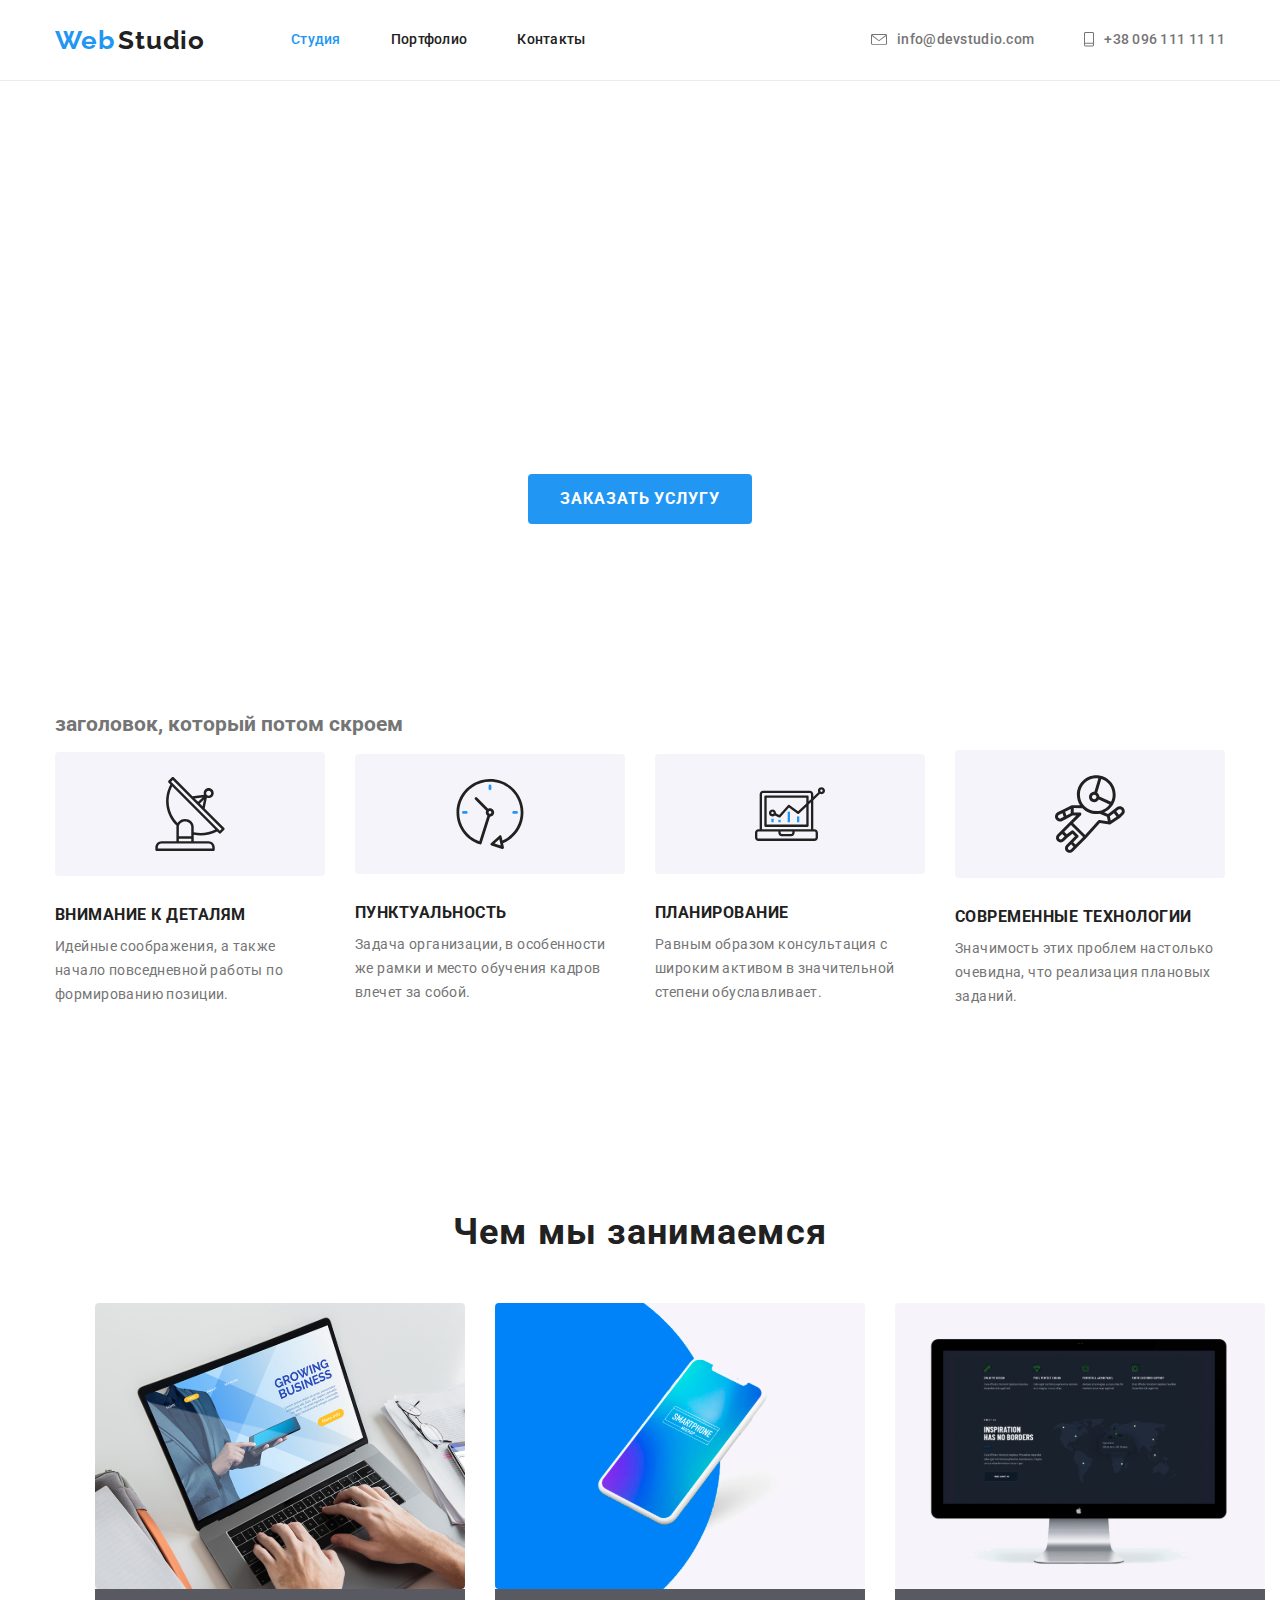
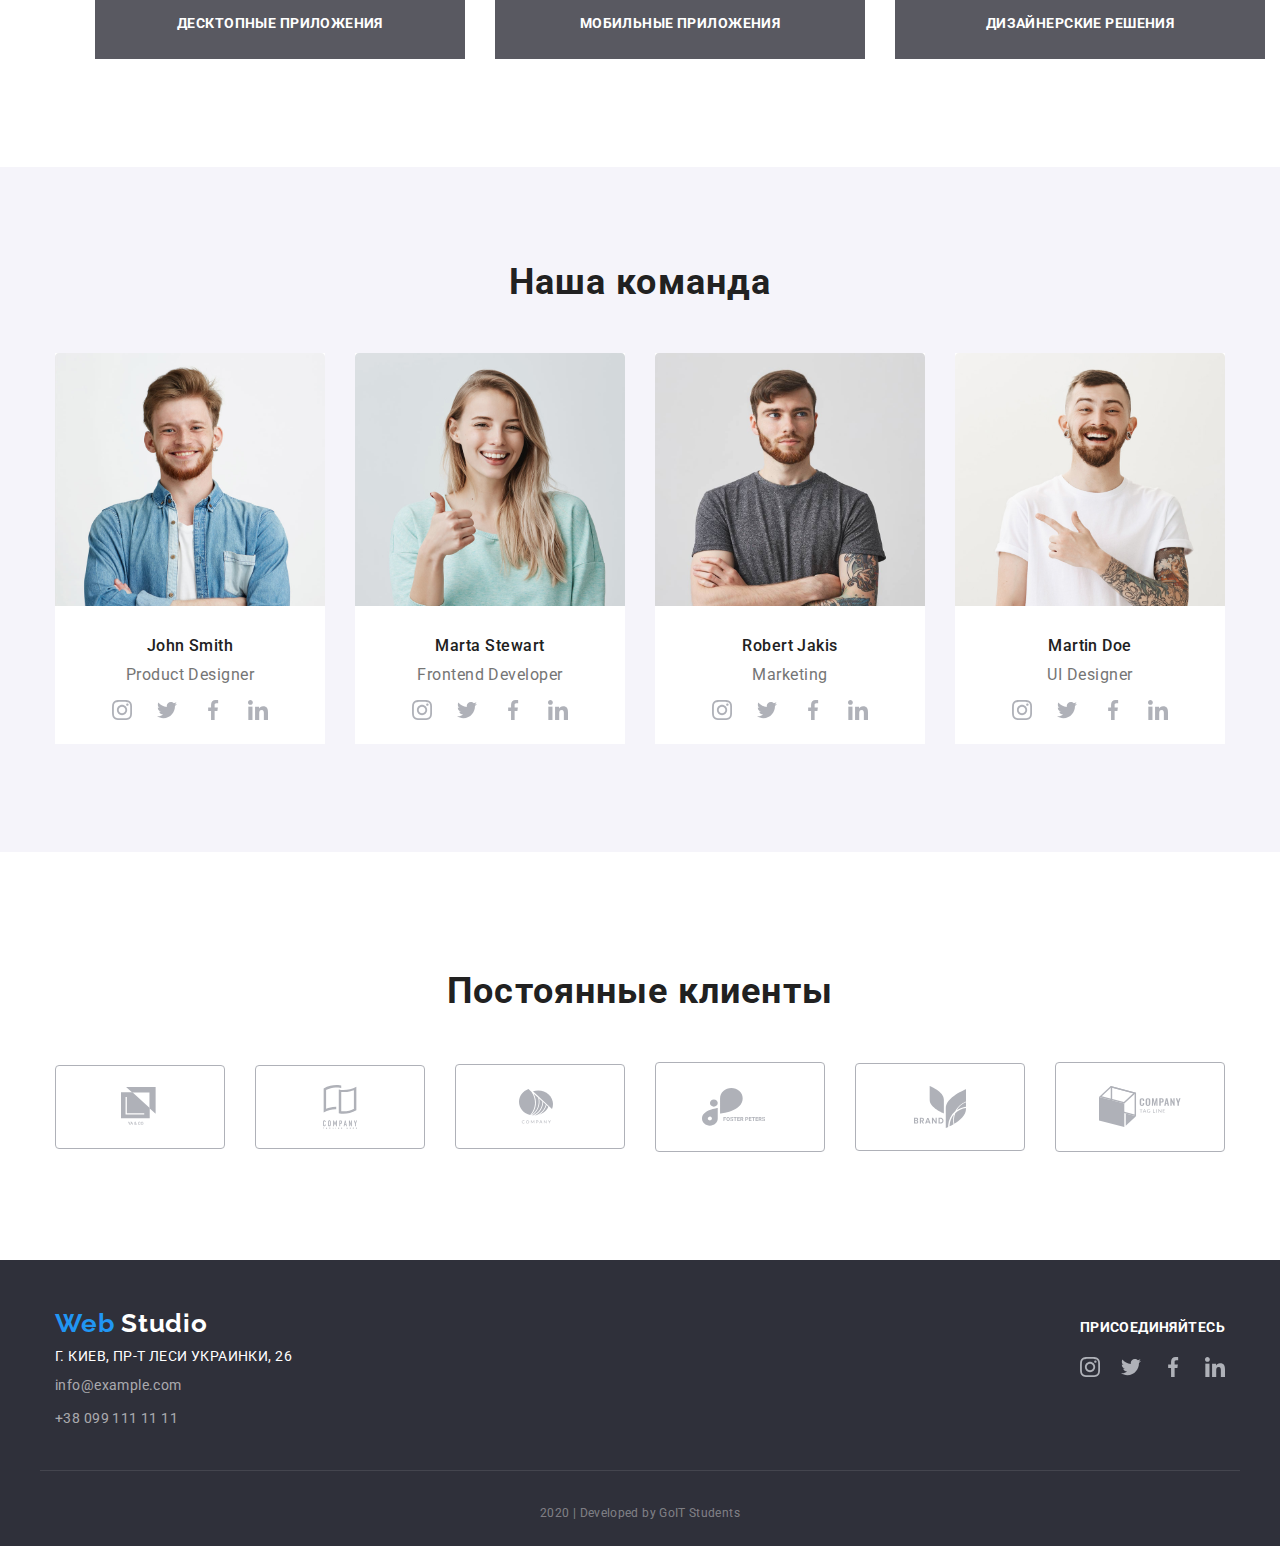
<file: index.html>
<!DOCTYPE html>
<html lang="ru">
  <head>
    <meta charset="UTF-8" />
    <meta name="viewport" content="width=device-width, initial-scale=1.0" />
    <title>WebStudio</title>
    <link href="https://fonts.googleapis.com/css2?family=Raleway:wght@600&family=Roboto:wght@400;700;900&display=swap" rel="stylesheet">
    <link rel="stylesheet" href="https://cdnjs.cloudflare.com/ajax/libs/modern-normalize/0.6.0/modern-normalize.min.css">
    <link rel="stylesheet" href="./css/styles.css">
      </head>
  <body>
    <!-- шапка -->
    <header  class="page-header">
      <div class="container header-container">
        <nav class="main-nav">
          <a href="./index.html" class="logo"> <span class="logo-web">Web</span> <span class="logo-studio">Studio</span></a>
          <ul class="site-nav list">
            <li class="item"><a href="" class="link current studio">Студия</a></li>
            <li class="item"><a href="./portfolio.html" class="link">Портфолио</a></li>
            <li class="item"><a href="" class="link">Контакты</a></li>
          </ul>
        </nav>
       
      <ul class="list list-nav">
        <li class="list-nav img">
          <img src="./images/envelope(hover).svg" alt="the envelope" />
          <a href="mailto:info@devstudio.com" class="list-link">info@devstudio.com</a>
        </li>
        <li class="list-nav img">
          <img src="./images/Vector.svg" alt="mobile" />
          <a href="tel:+380961111111" class="list-link">+38 096 111 11 11</a>
        </li>
      </ul>
    </div>
    </header>
    <main>
      <!-- главная секция-->
      <div>
        <section class="section-hero">
          <h1 class="hero-tittle">эффективные решения <br />для вашего бизнеса</h1>
          <a href="" class="button">Заказать услугу</a>
        </section>
      </div>
      <!-- отличительные особенности-->
      <section>
       <div class="container ">
        <h2>заголовок, который потом скроем</h2>
        <ul class="list main-advantegies">
          <li class="advabtagies-item">
            <!-- <img src="./images/Rectangle.svg" alt="" width="278" /> -->
            <img src="./images/radar.svg" alt="radar" class="advantegies"/>
            <h3 class="section-title">Внимание к деталям</h3>
            <p class="list-information">
              Идейные соображения, а также начало повседневной работы по
              формированию позиции.
            </p>
          </li>
          <li class="advabtagies-item">
            <!-- <img src="./images/Rectangle.svg" alt="" width="278" /> -->
            <img src="./images/clock.svg" alt="clock" class="advantegies"/>
            <h3 class="section-title">Пунктуальность</h3>
            <p class="list-information">
              Задача организации, в особенности же рамки и место обучения кадров
              влечет за собой.
            </p>
          </li>
          <li class="advabtagies-item">
            <!-- <img src="./images/Rectangle.svg" alt="" width="278" /> -->
            <img src="./images/diagram.svg" alt="laptop" class="advantegies"/>
            <h3 class="section-title">Планирование</h3>
            <p class="list-information">
              Равным образом консультация с широким активом в значительной
              степени обуславливает.
            </p>
          </li>
          <li class="advabtagies-item">
            <!-- <img src="./images/Rectangle.svg" alt="" width="278" /> -->
            <img src="./images/astronaut.svg" alt="astronaut" class="advantegies"/>
            <h3 class="section-title">Современные технологии</h3>
            <p class="list-information">
              Значимость этих проблем настолько очевидна, что реализация
              плановых заданий.
            </p>
          </li>
        </ul>
       </div>
      </section>
      <!--чем мы занимаемся-->
      <section>
       <div class="container">
        <h2 class="section-title-team">Чем мы занимаемся</h2>
        <ul class="list">
          <li class="our-works">  
            <img
              src="./images/app.svg"
              alt="desctop applications"
              width="370"
            />
            <h3 class="section-hero-variants">Десктопные приложения</h3>
          </li>
          <li class="our-works">
           <img src="./images/box.svg" alt="mobile applications" width="370" />
            <h3 class="section-hero-variants">Мобильные приложения</h3>
          </li>
          <li class="our-works">
            <img src="./images/mac.svg" alt="design" width="370" />
            <h3 class="section-hero-variants">Дизайнерские решения</h3>
          </li>
        </ul>
       </div>
      </section>
      <!--наша команда-->
    <section class="our-team"> 
      <div class="container">
        <h2 class="section-title-team">Наша команда</h2>
        <ul class="team-members">
          <li class="team-name">
            <img src="./images/John-Smith.svg" alt="photo" width="270" class="team-photo"/>
            <h3 class="team">John Smith</h3>
        <p class="team-job">Product Designer</p>
        <ul class="list">
          <li>
            <a href="https://www.instagram.com/">
              <img src="./images/instagram.svg" alt="instagram"
            /></a>
          </li>
          <li>
            <a href="https://twitter.com/"
              ><img src="./images/twitter.svg" alt="twitter"
            /></a>
          </li>
          <li>
            <a href="https://www.facebook.com/"
              ><img src="./images/facebook.svg" alt="facebook"
            /></a>
          </li>
          <li>
            <a href="https://www.linkedin.com/"
              ><img src="./images/linkedin.svg" alt="linkedin"
            /></a>
          </li>
        </ul>
          </li>
         <li class="team-name">
            <img src="./images/Marta-Stewart.svg" alt="photo" width="270" class="team-photo"/>
            <h3 class="team">Marta Stewart</h3>
            <p class="team-job">Frontend Developer</p>
            <ul class="list">
              <li>
                <a href="https://www.instagram.com/">
                  <img src="./images/instagram.svg" alt="instagram"
                /></a>
              </li>
              <li>
                <a href="https://twitter.com/"
                  ><img src="./images/twitter.svg" alt="twitter"
                /></a>
              </li>
              <li>
                <a href="https://www.facebook.com/"
                  ><img src="./images/facebook.svg" alt="facebook"
                /></a>
              </li>
              <li>
                <a href="https://www.linkedin.com/"
                  ><img src="./images/linkedin.svg" alt="linkedin"
                /></a>
              </li>
            </ul>
          </li>
          <li class="team-name">
            <img src="./images/Robert-Jakis.svg" alt="photo" width="270" class="team-photo"/>
            <h3 class="team">Robert Jakis</h3>
        <p class="team-job">Marketing</p>
        <ul class="list">
          <li>
            <a href="https://www.instagram.com/">
              <img src="./images/instagram.svg" alt="instagram"
            /></a>
          </li>
          <li>
            <a href="https://twitter.com/"
              ><img src="./images/twitter.svg" alt="twitter"
            /></a>
          </li>
          <li>
            <a href="https://www.facebook.com/"
              ><img src="./images/facebook.svg" alt="facebook"
            /></a>
          </li>
          <li><a href="https://www.linkedin.com/"
            ><img src="./images/linkedin.svg" alt="linkedin"
          /></a>
        </li>
      </ul>
          </li>
          <li class="team-name">
            <img src="./images/Martin-Doe.svg" alt="photo" width="270" class="team-photo"/>
            <h3 class="team">Martin Doe</h3>
        <p class="team-job">UI Designer</p>
        <ul class="list">
          <li>
            <a href="https://www.instagram.com/">
              <img src="./images/instagram.svg" alt="instagram"
            /></a>
          </li>
          <li>
            <a href="https://twitter.com/"
              ><img src="./images/twitter.svg" alt="twitter"
            /></a>
          </li>
          <li>
            <a href="https://www.facebook.com/"
              ><img src="./images/facebook.svg" alt="facebook"
            /></a>
          </li>
          <li>
            <a href="https://www.linkedin.com/"
              ><img src="./images/linkedin.svg" alt="linkedin"
            /></a>
          </li>
        </ul>
          </li>
        </ul>
        
        
       
      </div>
    </section>
      <!--Постоянные клиенты-->
      <section>
        <div class="container clients">
          <h1 class="section-title-team">Постоянные клиенты</h1>
        <ul class="list permanent-clients">
          <li>
            <a href=""><img src="./images/logo1.svg" alt="company 1" class="company-1"/></a>
          </li>
          <li>
            <a href=""><img src="./images/logo2.svg" alt="company 2" class="company-2"/></a>
          </li>
          <li>
            <a href=""><img src="./images/logo3.svg" alt="company 3" class="company-3"/></a>
          </li>
          <li>
            <a href=""><img src="./images/logo4.svg" alt="company 4" class="company-4"/></a>
          </li>
          <li>
            <a href=""><img src="./images/logo5.svg" alt="company 5" class="company-5"/></a>
          </li>
          <li>
            <a href=""><img src="./images/logo6.svg" alt="company 6" class="company-6"/></a>
          </li>
        </ul>
        </div>
      </section>
    </main>
    <footer class="container-end">
      
     <div class="container footer">

      <address class="address"><a href="./index.html" class="footer-logo"> <span class="logo-web">Web</span> <span class="logo-studio-footer">Studio</span></a>
        
        <span class="footer-adress">г. Киев, пр-т Леси Украинки, 26</span>
        <a href="mailto:info@example.com" class="footer-link-adress">info@example.com</a>
        <a href="tel:+380991111111" class="footer-link">+38 099 111 11 11</a>
      </address>
      <div>
        <b class="footer-tittle">ПРИСОЕДИНЯЙТЕСЬ</b>
        <ul class="list social-links">
          <li>
            <a href="https://www.instagram.com/">
              <img src="./images/instagram.svg" alt="instagram"
            /></a>
          </li>
          <li>
            <a href="https://twitter.com/"
              ><img src="./images/twitter.svg" alt="twitter"
            /></a>
          </li>
          <li>
            <a href="https://www.facebook.com/"
              ><img src="./images/facebook.svg" alt="facebook"
            /></a>
          </li>
          <li>
            <a href="https://www.linkedin.com/"
              ><img src="./images/linkedin.svg" alt="linkedin"
            /></a>
          </li>
        </ul>
      </div>
      <!-- <div>
        <b class="footer-tittle">Подпишитесь на рассылку</b>
        <a href="" class="button">Подписаться</a>
        </div> -->
     </div>
      <p class="footer-end">2020 | Developed by GoIT Students </p>
    </footer>
  </body>
</html>
</file>
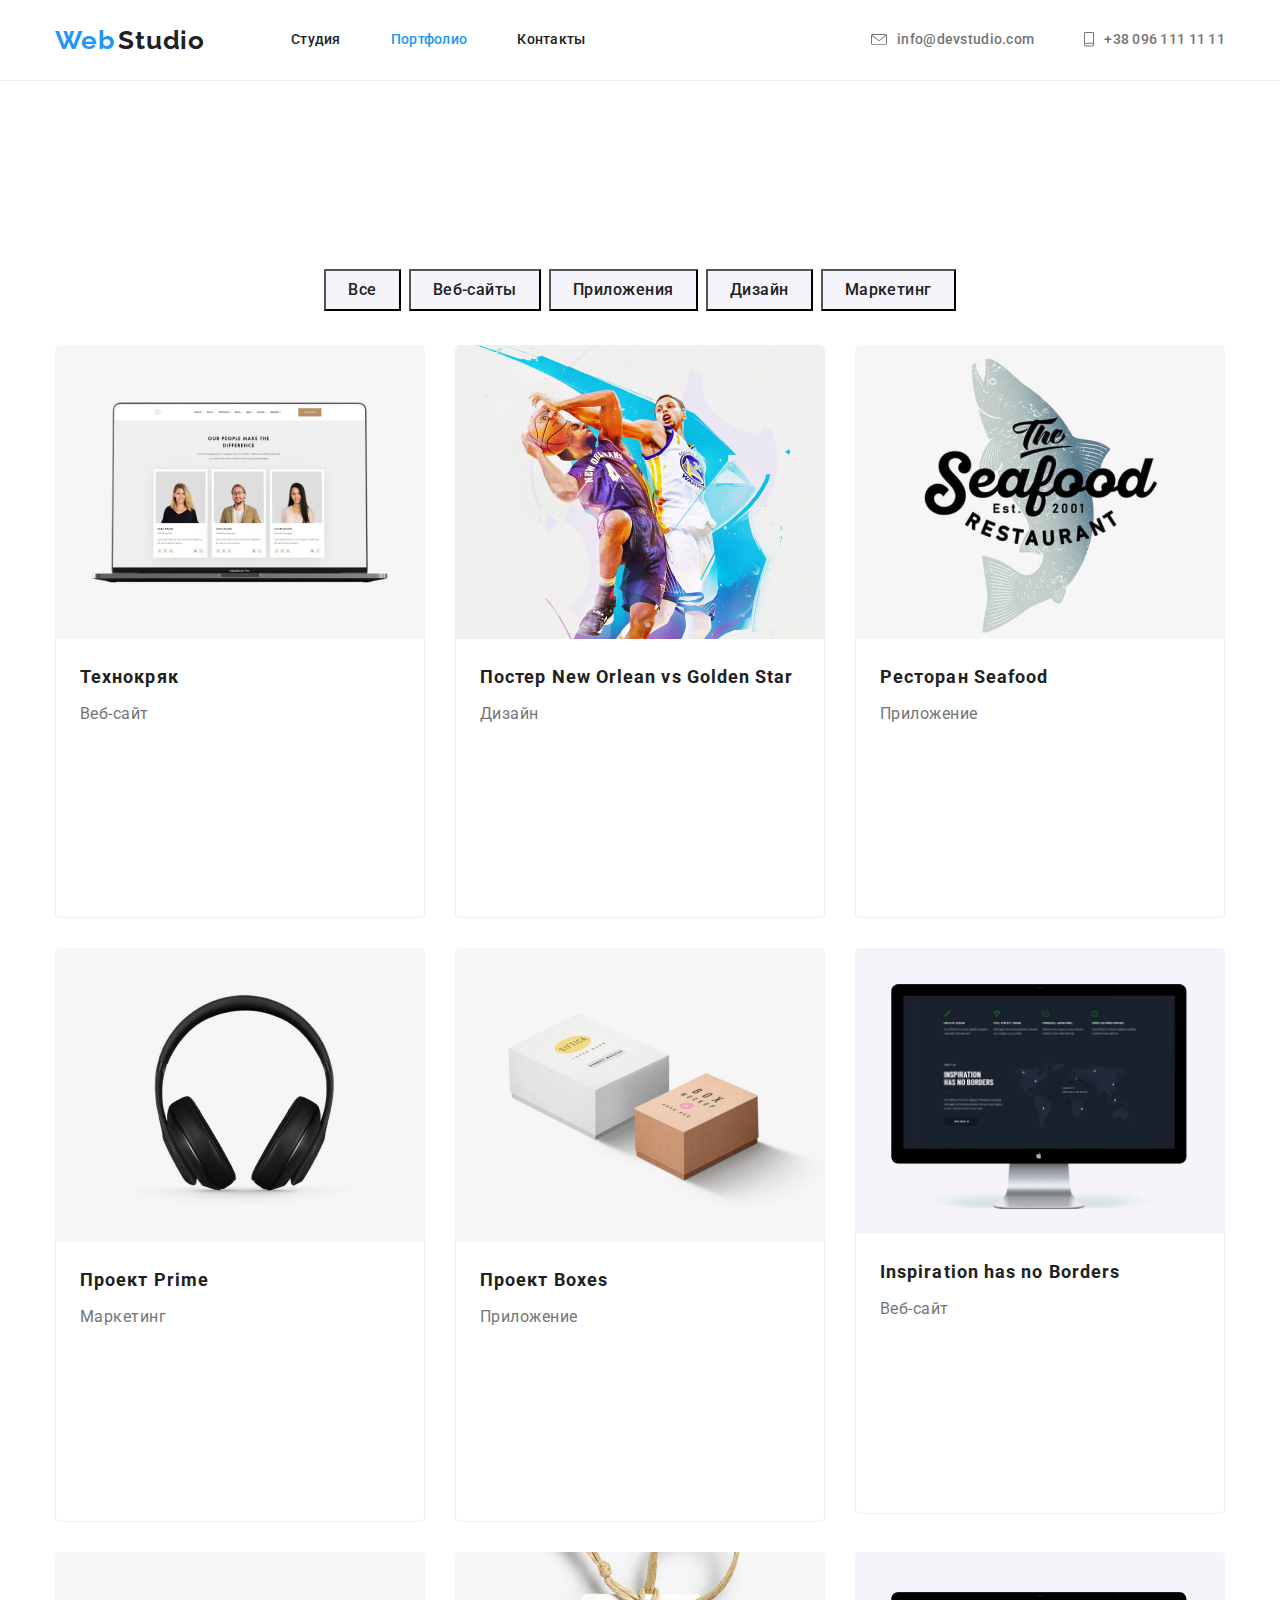
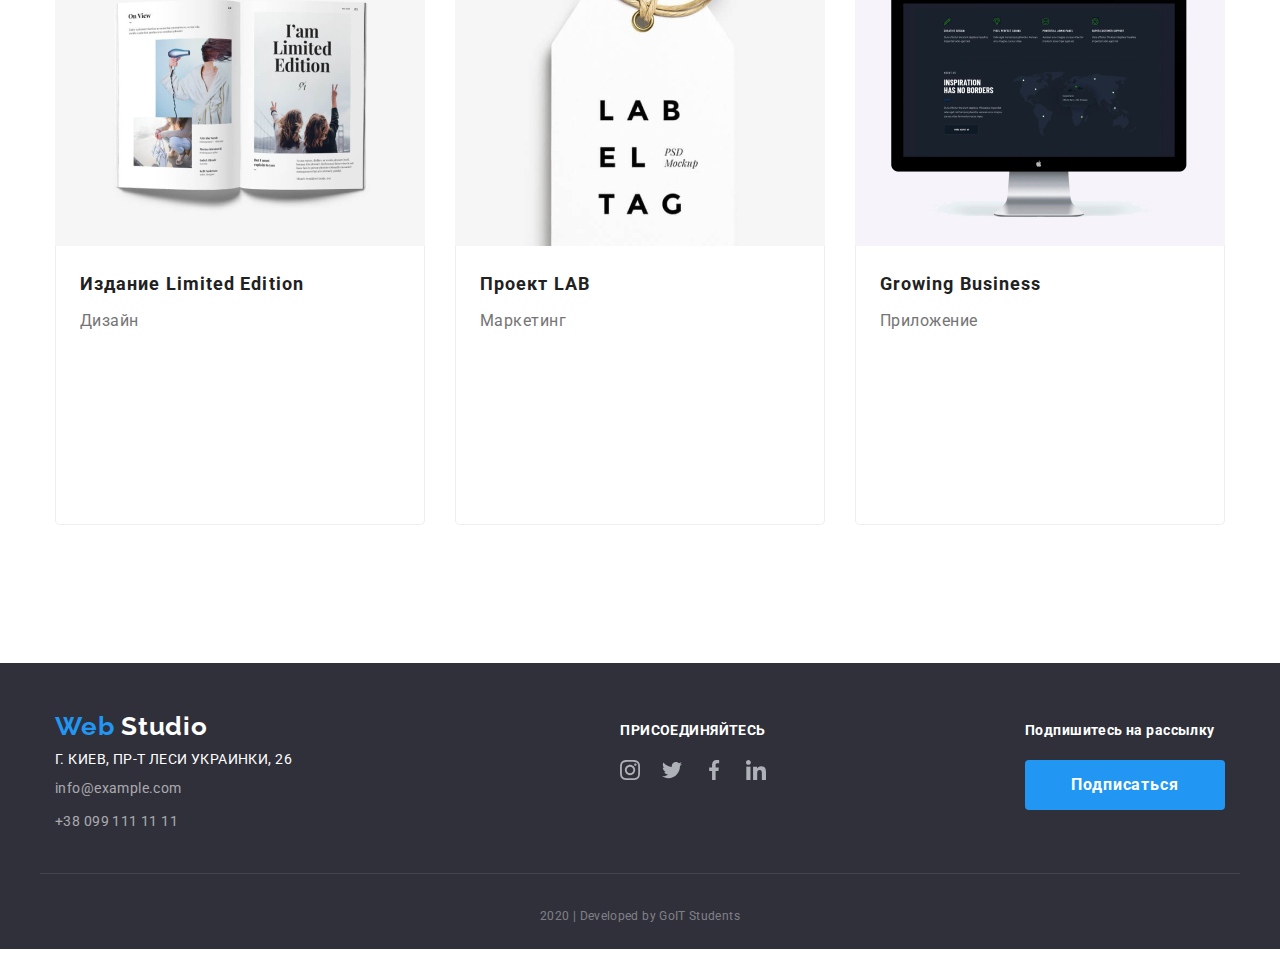
<file: portfolio.html>
<!DOCTYPE html>
<html lang="ru">
  <head>
    <meta charset="UTF-8" />
    <meta name="viewport" content="width=device-width, initial-scale=1.0" />
    <title>WebStudio</title>
    <link href="https://fonts.googleapis.com/css2?family=Raleway:wght@600&family=Roboto:wght@400;700;900&display=swap" rel="stylesheet">
    <link rel="stylesheet" href="https://cdnjs.cloudflare.com/ajax/libs/modern-normalize/0.6.0/modern-normalize.min.css">
    <link rel="stylesheet" href="./css/styles.css">
      </head>
  <body>
    <!-- шапка -->
    <header  class="page-header">
      <div class="container header-container">
        <nav class="main-nav">
          <a href="./index.html" class="logo"> <span class="logo-web">Web</span> <span class="logo-studio">Studio</span></a>
          <ul class="site-nav list">
            <li class="item"><a href="./index.html" class="link studio">Студия</a></li>
            <li class="item"><a href="./portfolio.html" class="link current">Портфолио</a></li>
            <li class="item"><a href="" class="link">Контакты</a></li>
          </ul>
        </nav>
       
      <ul class="list list-nav">
        <li class="list-nav img">
          <img src="./images/envelope(hover).svg" alt="the envelope" />
          <a href="mailto:info@devstudio.com" class="list-link">info@devstudio.com</a>
        </li>
        <li class="list-nav img">
          <img src="./images/Vector.svg" alt="mobile" />
          <a href="tel:+380961111111" class="list-link">+38 096 111 11 11</a>
        </li>
      </ul>
    </div>
    </header>
    <main>
      <!-- кнопки -->
      <section>
      <div class="filter">
        <button type="button" class="portfolio-button">Все</button>
        <button type="button" class="portfolio-button">Веб-сайты</button>
        <button type="button" class="portfolio-button">Приложения</button>
        <button type="button" class="portfolio-button">Дизайн</button>
        <button type="button" class="portfolio-button" >Маркетинг</button>
      </div>
      <!-- список работ -->
      <ul class="container list-portfolio">
        <li class="item">
          <a href="" class="portfolio-link"><img src="./images/techno.jpg" alt="Веб-сайт" class="portfolio-img">
          <div class="portfolio-content">
            <h2 class="portfolio-name">Технокряк</h2>
            <p class="portfolio-type">Веб-сайт</p>
            <p class="portfolio-discription">Технокряк это современная площадка распространения коронавируса. Компании используют эту платформу для цифрового шпионажа и атак на защищённые сервера конкурентов.</p>
          </div>
        </a>
        </li>
        <li class="item">
          <a href="" class="portfolio-link"><img src="./images/poster.jpg" alt="Дизайн" class="portfolio-img">
        <div class="portfolio-content">
          <h2 class="portfolio-name">Постер New Orlean vs Golden Star</h2>
          <p class="portfolio-type">Дизайн</p>
          <p class="portfolio-discription">Технокряк это современная площадка распространения коронавируса. Компании используют эту платформу для цифрового шпионажа и атак на защищённые сервера конкурентов.</p>
        </div>
        </a>
        </li>
        <li class="item">
          <a href="" class="portfolio-link"><img src="./images/restourant.jpg" alt="Приложение" class="portfolio-img">
           <div class="portfolio-content">
            <h2 class="portfolio-name">Ресторан Seafood</h2>
            <p class="portfolio-type">Приложение</p>
            <p class="portfolio-discription">Технокряк это современная площадка распространения коронавируса. Компании используют эту платформу для цифрового шпионажа и атак на защищённые сервера конкурентов.</p>
           </div>
        </a>
        </li>
        <li class="item">
          <a href="" class="portfolio-link"><img src="./images/headset.jpg" alt="Маркетинг" class="portfolio-img">
            <div class="portfolio-content">
              <h2 class="portfolio-name">Проект Prime</h2>
              <p class="portfolio-type">Маркетинг</p>
              <p class="portfolio-discription">Технокряк это современная площадка распространения коронавируса. Компании используют эту платформу для цифрового шпионажа и атак на защищённые сервера конкурентов.</p>
            </div>
        </a>
        </li>
        <li class="item">
          <a href="" class="portfolio-link"><img src="./images/boxes.jpg" alt="Приложение" class="portfolio-img">
            <div class="portfolio-content">
              <h2 class="portfolio-name">Проект Boxes</h2>
              <p class="portfolio-type">Приложение</p>
              <p class="portfolio-discription">Технокряк это современная площадка распространения коронавируса. Компании используют эту платформу для цифрового шпионажа и атак на защищённые сервера конкурентов.</p>
            </div>
        </a>
        </li>
        <li class="item">
          <a href="" class="portfolio-link"><img src="./images/monitor.jpg" alt="Веб-сайт" class="portfolio-img">
            <div class="portfolio-content">
              <h2 class="portfolio-name">Inspiration has no Borders</h2>
              <p class="portfolio-type">Веб-сайт</p>
              <p class="portfolio-discription">Технокряк это современная площадка распространения коронавируса. Компании используют эту платформу для цифрового шпионажа и атак на защищённые сервера конкурентов.</p>
            </div>
        </a>
        </li>
        <li class="item">
          <a href="" class="portfolio-link"><img src="./images/books.jpg" alt="Дизайн" class="portfolio-img">
            <div class="portfolio-content">
              <h2 class="portfolio-name">Издание Limited Edition</h2>
              <p class="portfolio-type">Дизайн</p>
              <p class="portfolio-discription">Технокряк это современная площадка распространения коронавируса. Компании используют эту платформу для цифрового шпионажа и атак на защищённые сервера конкурентов.</p>
            </div>
        </a>
        </li>
        <li class="item">
          <a href="" class="portfolio-link"><img src="./images/project-lab.jpg" alt="Маркетинг" class="portfolio-img">
            <div class="portfolio-content">
              <h2 class="portfolio-name">Проект LAB</h2>
              <p class="portfolio-type">Маркетинг</p>
              <p class="portfolio-discription">Технокряк это современная площадка распространения коронавируса. Компании используют эту платформу для цифрового шпионажа и атак на защищённые сервера конкурентов.</p>
            </div>
        </a>
        </li>
        <li class="item">
          <a href="" class="portfolio-link"><img src="./images/laptop.jpg" alt="Приложение" class="portfolio-img">
            <div class="portfolio-content">
              <h2 class="portfolio-name">Growing Business</h2>
              <p class="portfolio-type">Приложение</p>
              <p class="portfolio-discription">Технокряк это современная площадка распространения коронавируса. Компании используют эту платформу для цифрового шпионажа и атак на защищённые сервера конкурентов.</p>
            </div>
        </a>
        </li>
      </ul>              
       </section>
    
    </main>
    <footer class="container-end">
      
      <div class="container footer">
 
       <address class="address"><a href="./index.html" class="footer-logo"> <span class="logo-web">Web</span> <span class="logo-studio-footer">Studio</span></a>
         
         <span class="footer-adress">г. Киев, пр-т Леси Украинки, 26</span>
         <a href="mailto:info@example.com" class="footer-link-adress">info@example.com</a>
         <a href="tel:+380991111111" class="footer-link">+38 099 111 11 11</a>
       </address>
       <div>
         <b class="footer-tittle">ПРИСОЕДИНЯЙТЕСЬ</b>
         <ul class="list social-links">
           <li>
             <a href="https://www.instagram.com/">
               <img src="./images/instagram.svg" alt="instagram"
             /></a>
           </li>
           <li>
             <a href="https://twitter.com/"
               ><img src="./images/twitter.svg" alt="twitter"
             /></a>
           </li>
           <li>
             <a href="https://www.facebook.com/"
               ><img src="./images/facebook.svg" alt="facebook"
             /></a>
           </li>
           <li>
             <a href="https://www.linkedin.com/"
               ><img src="./images/linkedin.svg" alt="linkedin"
             /></a>
           </li>
         </ul>
       </div>
       <div>
         <b class="footer-tittle">Подпишитесь на рассылку</b>
         <a href="" class="button">Подписаться</a>
         </div>
      </div>
       <p class="footer-end">2020 | Developed by GoIT Students </p>
     </footer>
  </body>
</html>
</file>
<file: css/styles.css>
:root {
    --primary-text-color: #757575;
    --secondary-text-color: #212121;
    --accent-color: #2196F3;
    --white-text-color: #FFFFFF;
    --footer-text-color: rgba(66, 44, 44, 0.4);
    --our-team-bg-color: #F5F4FA;
    --bg-color: #E5E5E5;
    --bg-variants: rgba(47, 48, 58, 0.8);
    --footer-bg-color: #2F303A;
    --clients-color: #AFB1B8;
    --footer-copyrite: rgba(255, 255, 255, 0.4);
    --portfolio-border: #EEEEEE;
}

body {
    background-color: var(--white-text-color);
    color: var(--primary-text-color);
    font-family: Roboto, sans-serif;
    font-weight: 400;
    font-size: 14px;
}
.container{
    margin-left: auto;
    margin-right: auto;
    width: 1200px;
    padding-left: 15px;
    padding-right: 15px;
}

.page-header{
    border-bottom:  1px solid #ECECEC;
}

.page-header .header-container{
    display: flex;
    align-items: center;
   }
a{
    text-decoration: none;
}
/* .section{
    margin-bottom: 94px;
    padding-top: 94px;
    padding-bottom: 94px;
} */
section{
    padding-top: 94px;
    padding-bottom: 94px;
} 

.main-nav{
    display: flex;
    align-items: center;
    /* justify-content: start; */
    
}
/* .link.current.studio{
    margin-left: 86px;
} */
.logo-web {
    text-decoration: none;
    color: var(--accent-color);
    font-family: Raleway, sans-serif;
    font-style: normal;
    font-weight: 700;
    font-size: 26px;
    line-height:1.19;
    /* identical to box height */
    letter-spacing: 0.03em;
}
/* .logo-web:hover, .logo-web:focus {
color: var(--secondary-text-color);
} */
.logo-studio{
    text-decoration: none;
    font-family: Raleway, sans-serif;
    font-weight: 700;
    font-size: 26px;
    line-height:1.19;
    /* identical to box height */
    letter-spacing: 0.03em;
}

.logo {
    color: var(--secondary-text-color);
    font-family: Raleway, sans-serif;
    margin-right: 86px;
}
.logo:hover, .logo:focus {
    color: var(--accent-color) 
}

.list, .list-portfolio, .team-members {
    list-style: none;
    
}.site-nav{
    display: flex;
    padding: 0;
    margin-top: 0;
    margin-bottom: 0;
}
/* .site-nav .item{
    margin-right: 50px;
}

.site-nav .item:last-child{
    margin-right: 0;
} */

/* .site-nav .item + .item{
    margin-left: 50px;
} */

.site-nav .item:not(:last-child){
    margin-right: 50px;
}
.site-nav .link{
    padding-top: 32px;
    padding-bottom: 32px;

    font-family: Roboto;
    font-style: 400;
    font-weight: 500;
    font-size: 14px;
    line-height: 1.14;
    letter-spacing: 0.02em;
    color: var(--secondary-text-color)
}
.site-nav .item {
    /* display: block; */
    padding-top: 32px;
    padding-bottom: 32px;

    color: var(--secondary-text-color);
    font-weight: 500;
    /* font-size: 14px; */
    line-height: 1.14;
    letter-spacing: 0.02em;
}
.site-nav .link:hover, .site-nav .link:focus {
    color: var(--accent-color) ;
}
.site-nav .link.current {
    color: var(--accent-color)
}
.list-nav{
    display: flex;
    align-items: center;
    margin: 0;
    padding: 0;
    margin-left: auto;
    
    font-weight: 500;
    /* font-size: 14px; */
    line-height: 1.14;
    letter-spacing: 0.02em;
}

.list.list-nav .list-link + .list-link{
    margin-left: 50px;
}
.list-nav.img{
    display: flex;
}
.list-link {
    color: var(--primary-text-color);
    text-decoration: none;
    margin-left: 10px;
}
.list.list-nav li:not(:first-child) {
    margin-left: 50px;
}

.list-link:hover, .list-link:focus {
    color: var(--accent-color) ;
}
.link {
    text-decoration: none;
}
.section-hero {
    color: var(--white-text-color);
    font-weight: 900;
    font-size: 44px;
    line-height: 1.36;
    /* or 136% */
    text-align: center;
    letter-spacing: 0.06em;
    text-transform: uppercase;
}
h2{
    margin: 0;
}

.hero-tittle{
    margin-top: 0;
    margin-bottom: 46px;
}
.section-hero-variants{
    display: inline-block;
    margin-top: 0;
    margin-bottom: 0;
    padding: 27px 82px;
    min-width: 370px;
    
    background-color: var(--bg-variants);
    color: var(--white-text-color);
    font-weight: 700;
    font-size: 14px;
    line-height: 1.14;
    text-align: center;
    letter-spacing: 0.03em;
    text-transform: uppercase
}
.button {
    display: inline-block;
    border-radius: 4px;
    padding: 10px 32px;
    text-decoration: none;
    border-color: transparent;
    min-width: 200px;
    margin: 0;
    
    color: var(--white-text-color);
    background-color: var(--accent-color);
    font-weight: 700;
    font-size: 16px;
    line-height: 1.87;
    /* identical to box height, or 187% */
    /* display: flex; */
    align-items: center;
    text-align: center;
    letter-spacing: 0.06em;
    }
.button:hover, button:focus {
    color: var(--secondary-text-color);
    background-color: var(--white-text-color);
}
.section-title {
    color: var(--secondary-text-color);
    font-weight: 700;
    /* font-size: 14px; */
    line-height: 1,14;
    letter-spacing: 0.03em;
    text-transform: uppercase;
}
.list .section-title {
    margin: 0;

}
.main-advantegies{
    display: flex;
    padding: 0;
}
.advabtagies-item{
    margin-right: 30px;
    
}
.list .advantegies :not(:first-child){
    margin-left: 30px;
}
.advantegies{
    display: block;
    padding: 25px 100px;
    margin-bottom: 30px;
    border-radius: 4px;
    min-width: 270px;
    min-height: 0.44;
    background-color: var(--our-team-bg-color);
    /* outline: 1px solid red;  */
}
.list img:hover, .list img:focus{
    background-color: var(--accent-color);
}
.list .section-title{
    margin-bottom: 10px;
}
.our-works:not(:last-child){
    margin-right: 30px;
}
.section-title-hero{
    color: var(--secondary-text-color)
    font-weight: 700;
    font-size: 36px;
    line-height: 1.17;
    text-align: center;
    letter-spacing: 0.03em;
}
.container .list{
    display: flex;
    justify-content: space-between;
    align-items: center;
}
.list img{
    display: block;
}
.section-title-team{
    margin-bottom: 50px;
    color: var(--secondary-text-color);
    font-weight: 700;
    font-size: 36px;
    line-height: 1.17;
    text-align: center;
    letter-spacing: 0.03em;
}
.team-name{
    background-color: var(--white-text-color);
}
.our-team{
    background-color: var(--our-team-bg-color);
    padding-top: 94px;
    padding-bottom: 94px;
}

.team-photo{
    margin-bottom: 30px;
}
.team-members{
    display: flex;
    justify-content: space-between;
    padding: 0;
    /* padding-left: 15px;
    padding-right: 15px; */
    
}
.team-name .list{
    display: flex;
    justify-content: space-evenly;
    /* padding-left: 0; */
    /* padding-top: 30px; */
    padding-bottom: 24px;
    padding-left: 31px;
    padding-right: 31px;
}
.team{
    margin-top: 0;
    margin-bottom: 10px;
    /* padding-top: 30px; */
    color: var(--secondary-text-color);
    font-weight: 500;
    font-size: 16px;
    line-height: 1.19;
    /* identical to box height */
    text-align: center;
    letter-spacing: 0.03em;
}
.team-job{
    margin-top: 0;
    margin-bottom: 16px;
    /* font-weight: 400; */
    font-size: 16px;
    line-height: 1.19;
    /* identical to box height */
    text-align: center;
    letter-spacing: 0.03em;
}
.list-information{
    margin: 0;
    /* font-weight: 400; */
    /* font-size: 14px; */
    line-height: 1.71;
    /* or 171% */
    letter-spacing: 0.03em;
}
/* .team-name > .list{
    padding-left: 0;
} */
.container > .list{
    display: flex;
    justify-content: space-between;
}
.container.clients img{
    border: 1px solid var(--clients-color);
    box-sizing: border-box;
    border-radius: 4px;
}

.permanent-clients{
    padding: 0;
}
.company-1{
    padding: 21px 65px;
    max-width: 170px;
}
.company-2{
    padding: 19px 67px;
    max-width: 170px;
}
.company-3{
    padding: 24px 71px 24px 63px;
    max-width: 170px;
}
.company-4{
    padding: 25px 46px;
    max-width: 170px;
}
.company-5{
    padding: 22px 58px;
    max-width: 170px;
}
.company-6{
    padding: 23px 43px;
    max-width: 170px;
}
.container-end{
    background-color: var(--footer-bg-color);    
}
.footer{
    display: flex;
    
}
.container.footer{
    align-items: baseline;
    justify-content: space-between;
    height: 211px;
    border-bottom: 1px solid rgba(255, 255, 255, 0.1);
}
.address{
   display: flex;
   flex-direction: column; 
   margin-right: 69px;
   
}
.logo-studio-footer{
    color: var(--white-text-color);
    font-style: normal;
}
.footer-logo{
    display: block;
    margin-top: 48px;
    margin-bottom: 10px;

    text-decoration: none;
    font-family: Raleway, sans-serif;
    font-weight: 700;
    font-size: 26px;
    line-height:1.19;
    letter-spacing: 0.03em;
}
.footer-adress{
    margin-bottom: 9px;
    color: var(--white-text-color);
    font-weight: 400;
    font-style: normal;
    /* font-size: 14px; */
    line-height: 1.14;
    letter-spacing: 0.03em;
    text-transform: uppercase;
    font-style: bold;
}
.footer-tittle{
    display: block;
    margin-bottom: 21px;
    color: var(--white-text-color);
    font-weight: 700;
    /* font-size: 14px; */
    line-height: 1.14;
    /* or 171% */
    letter-spacing: 0.03em;
}
.footer-link, .footer-link-adress {
    color:rgba(255, 255, 255, 0.6) ;
    /* font-weight: 400; */
    /* font-size: 14px; */
    font-style: normal;
    line-height: 1.71;
    /* or 171% */
    letter-spacing: 0.03em;
    text-decoration: none;
}
.footer-link-adress{
    margin-bottom: 9px;
}
.social-links{
    padding-left: 0;
}
.footer-end{
    padding-top: 18px;
    padding-bottom: 21px;
        
    color: var(--footer-copyrite);
    /* font-weight: 400; */
    font-size: 12px;
    line-height: 2;
    /* or 200% */
    text-align: center;
    letter-spacing: 0.03em;

}
/* .button {
    color: var(--white-text-color);
    background-color: var(--accent-color); */
    /* font-size: 24px;
    padding: 12px;
    display: inline-block;
    border-color: 1px transparent;
    text-decoration: none; */
/* } */


/* Портфолио */
img{
    display: block;
    max-width: 100%;
    height: auto;
}

.filter{
    display: flex;
    justify-content: center;
    margin-bottom: 34px;
    margin-top: 94px;
}
.portfolio-button:not(:last-child){
    margin-right: 8px;
}
.portfolio-button{
    /* padding-bottom: 16px; */
   
    color: var(--secondary-text-color);
    background-color: var(--our-team-bg-color);
    font-weight: 500;
    font-size: 16px;
    line-height: 1.62;
    text-align: center;
    letter-spacing: 0.03em;
    padding: 6px 22px;    
}
.portfolio-button:hover, .portfolio-button:focus{
    color: var(--white-text-color);
    background-color: var(--accent-color);
}
.portfolio-img{
    display: block;
}
.portfolio-link{
    display: block;
}
.portfolio-content{
    box-sizing: border-box;
    border-right: 1px solid #EEEEEE;
    border-left: 1px solid #EEEEEE;
    border-bottom: 1px solid #EEEEEE;
    border-bottom-right-radius: 5px;
    border-bottom-left-radius: 5px;
    padding: 20px 24px;
}
.portfolio-name{
    margin-bottom: 4px;

    color: var(--secondary-text-color);
    font-weight: 700;
    font-size: 18px;
    line-height: 2;
    /* identical to box height, or 200% */
    letter-spacing: 0.06em;
}
.portfolio-type{
    margin: 0;
    /* font-weight: 400; */
    font-size: 16px;
    line-height: 1.87;
    /* identical to box height, or 187% */
    letter-spacing: 0.03em;

    color: var(--primary-text-color);
}
.portfolio-discription{
    margin-bottom: 0;
    margin-top: 0;
        
    color: var(--white-text-color);
    /* font-weight: 400; */
    font-size: 18px;
    line-height: 1.56;
    /* or 156% */
    letter-spacing: 0.03em;
}
.list-portfolio{
    display: flex;
    flex-wrap: wrap;
}
.list-portfolio .item{
    border-top-right-radius: 5px;
    border-top-left-radius: 5px;
    overflow: hidden;
    margin-bottom: 30px;
}
.item{
    max-width: 370px;
    /* margin-bottom: 20px; */
    margin-right: 30px;
}
.item:nth-child(3n){
    margin-right: 0px;
}
</file>
